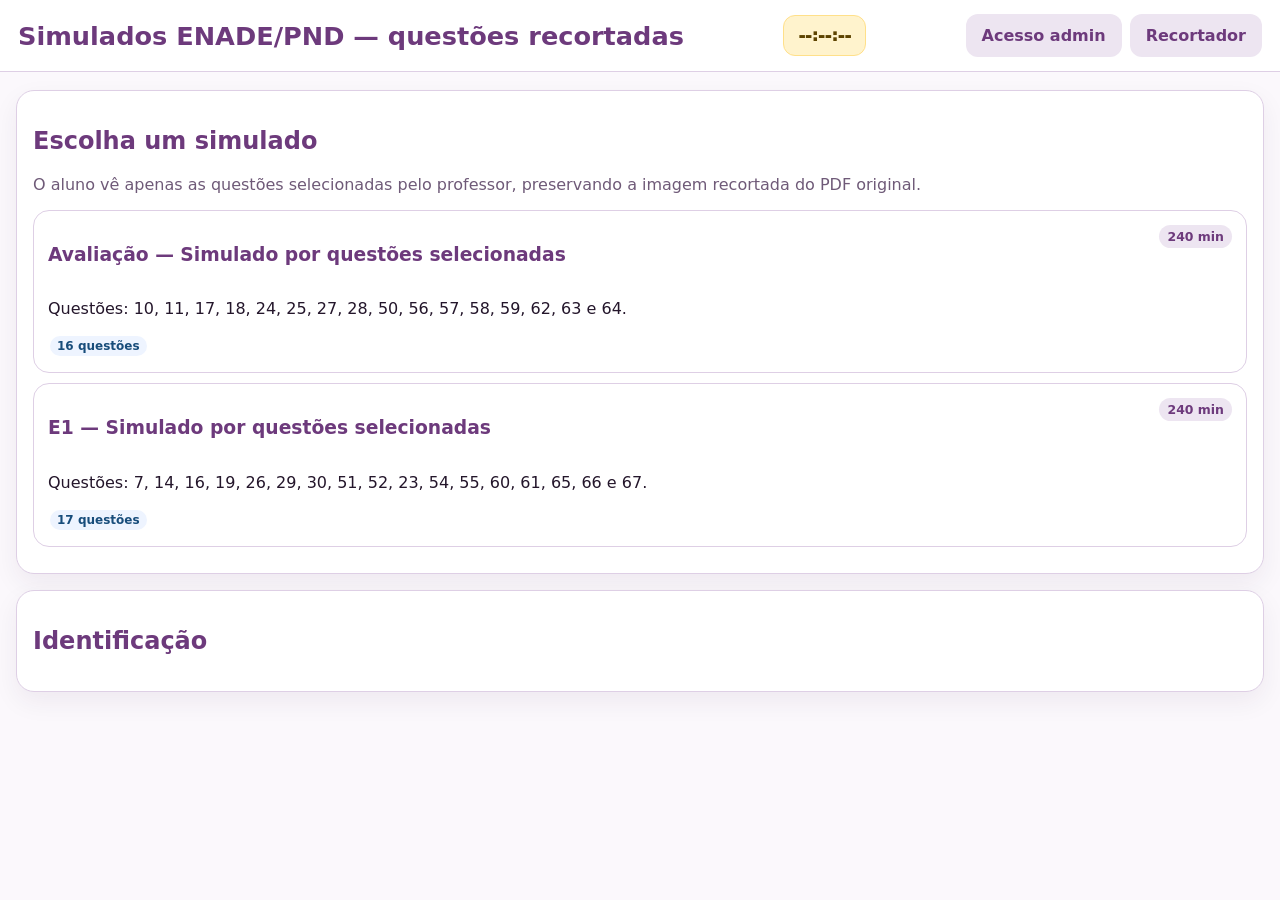
<file: index.html>
<!doctype html>
<html lang="pt-BR">
<head>
  <meta charset="utf-8">
  <meta name="viewport" content="width=device-width,initial-scale=1">
  <title>Simulados ENADE/PND — AU e E1</title>
  <link rel="stylesheet" href="assets/style.css">
  <script src="config.js"></script>
</head>
<body>
<header>
  <div class="topbar">
    <h1>Simulados ENADE/PND — questões recortadas</h1>
    <div class="timer" id="timer">--:--:--</div>
    <div class="actions noPrint">
      <a class="btnlink secondary" href="admin.html">Acesso admin</a>
      <a class="btnlink secondary" href="cropper.html">Recortador</a>
    </div>
  </div>
</header>

<main>
  <section id="examChooser" class="painel">
    <h2>Escolha um simulado</h2>
    <p class="muted">O aluno vê apenas as questões selecionadas pelo professor, preservando a imagem recortada do PDF original.</p>
    <div id="examList"></div>
  </section>

  <section id="studentPanel" class="painel">
    <h2>Identificação</h2>
    <div id="setup" class="hide">
      <h3 id="selectedTitle"></h3>
      <div class="row">
        <div class="medium">
          <label>Nome</label>
          <input id="studentName" placeholder="Digite seu nome">
        </div>
        <div class="medium">
          <label>E-mail, opcional</label>
          <input id="studentEmail" type="email" placeholder="email@exemplo.com">
        </div>
        <button id="startBtn" class="success">Começar simulado</button>
      </div>
    </div>
  </section>

  <section id="examArea" class="painel hide">
    <div class="qhead">
      <div>
        <h2 id="examTitle"></h2>
        <span class="pill" id="qCount"></span>
      </div>
      <div class="actions noPrint">
        <button class="success" id="submitBtn">Finalizar, corrigir e salvar</button>
        <button class="secondary" id="printBtn">Imprimir</button>
        <button class="secondary" id="downloadBtn" disabled>Baixar comprovante JSON</button>
        <button class="secondary" id="restartBtn">Voltar aos simulados</button>
      </div>
    </div>

    <div id="saveStatus"></div>
    <div id="resultado" class="resultado"></div>
    <div id="questions"></div>
  </section>
</main>

<script>
const EXAMS = [{"id": "avaliacao", "title": "Avaliação — Simulado por questões selecionadas", "description": "Questões: 10, 11, 17, 18, 24, 25, 27, 28, 50, 56, 57, 58, 59, 62, 63 e 64.", "duration_minutes": 240, "questions": [{"id": "avaliacao_q10_1", "number_original": "10", "image_url": "questoes/prova_q010.png", "correct_answer": "D", "is_anulada": false, "disciplina": "", "prova_origem": "ENADE/PND 2025 Pedagogia", "enunciado": ""}, {"id": "avaliacao_q11_2", "number_original": "11", "image_url": "questoes/prova_q011.png", "correct_answer": "A", "is_anulada": false, "disciplina": "", "prova_origem": "ENADE/PND 2025 Pedagogia", "enunciado": ""}, {"id": "avaliacao_q17_3", "number_original": "17", "image_url": "questoes/prova_q017.png", "correct_answer": "A", "is_anulada": false, "disciplina": "", "prova_origem": "ENADE/PND 2025 Pedagogia", "enunciado": ""}, {"id": "avaliacao_q18_4", "number_original": "18", "image_url": "questoes/prova_q018.png", "correct_answer": "A", "is_anulada": false, "disciplina": "", "prova_origem": "ENADE/PND 2025 Pedagogia", "enunciado": ""}, {"id": "avaliacao_q24_5", "number_original": "24", "image_url": "questoes/prova_q024.png", "correct_answer": "C", "is_anulada": false, "disciplina": "", "prova_origem": "ENADE/PND 2025 Pedagogia", "enunciado": ""}, {"id": "avaliacao_q25_6", "number_original": "25", "image_url": "questoes/prova_q025.png", "correct_answer": "A", "is_anulada": false, "disciplina": "", "prova_origem": "ENADE/PND 2025 Pedagogia", "enunciado": ""}, {"id": "avaliacao_q27_7", "number_original": "27", "image_url": "questoes/prova_q027.png", "correct_answer": "B", "is_anulada": false, "disciplina": "", "prova_origem": "ENADE/PND 2025 Pedagogia", "enunciado": ""}, {"id": "avaliacao_q28_8", "number_original": "28", "image_url": "questoes/prova_q028.png", "correct_answer": "B", "is_anulada": false, "disciplina": "", "prova_origem": "ENADE/PND 2025 Pedagogia", "enunciado": ""}, {"id": "avaliacao_q50_9", "number_original": "50", "image_url": "questoes/prova_q050.png", "correct_answer": "B", "is_anulada": false, "disciplina": "", "prova_origem": "ENADE/PND 2025 Pedagogia", "enunciado": ""}, {"id": "avaliacao_q56_10", "number_original": "56", "image_url": "questoes/prova_q056.png", "correct_answer": "C", "is_anulada": false, "disciplina": "", "prova_origem": "ENADE/PND 2025 Pedagogia", "enunciado": ""}, {"id": "avaliacao_q57_11", "number_original": "57", "image_url": "questoes/prova_q057.png", "correct_answer": "C", "is_anulada": false, "disciplina": "", "prova_origem": "ENADE/PND 2025 Pedagogia", "enunciado": ""}, {"id": "avaliacao_q58_12", "number_original": "58", "image_url": "questoes/prova_q058.png", "correct_answer": "A", "is_anulada": false, "disciplina": "", "prova_origem": "ENADE/PND 2025 Pedagogia", "enunciado": ""}, {"id": "avaliacao_q59_13", "number_original": "59", "image_url": "questoes/prova_q059.png", "correct_answer": "D", "is_anulada": false, "disciplina": "", "prova_origem": "ENADE/PND 2025 Pedagogia", "enunciado": ""}, {"id": "avaliacao_q62_14", "number_original": "62", "image_url": "questoes/prova_q062.png", "correct_answer": "A", "is_anulada": false, "disciplina": "", "prova_origem": "ENADE/PND 2025 Pedagogia", "enunciado": ""}, {"id": "avaliacao_q63_15", "number_original": "63", "image_url": "questoes/prova_q063.png", "correct_answer": "C", "is_anulada": false, "disciplina": "", "prova_origem": "ENADE/PND 2025 Pedagogia", "enunciado": ""}, {"id": "avaliacao_q64_16", "number_original": "64", "image_url": "questoes/prova_q064.png", "correct_answer": "A", "is_anulada": false, "disciplina": "", "prova_origem": "ENADE/PND 2025 Pedagogia", "enunciado": ""}]}, {"id": "e1", "title": "E1 — Simulado por questões selecionadas", "description": "Questões: 7, 14, 16, 19, 26, 29, 30, 51, 52, 23, 54, 55, 60, 61, 65, 66 e 67.", "duration_minutes": 240, "questions": [{"id": "e1_q7_1", "number_original": "7", "image_url": "questoes/prova_q007.png", "correct_answer": "B", "is_anulada": false, "disciplina": "", "prova_origem": "ENADE/PND 2025 Pedagogia", "enunciado": ""}, {"id": "e1_q14_2", "number_original": "14", "image_url": "questoes/prova_q014.png", "correct_answer": "B", "is_anulada": false, "disciplina": "", "prova_origem": "ENADE/PND 2025 Pedagogia", "enunciado": ""}, {"id": "e1_q16_3", "number_original": "16", "image_url": "questoes/prova_q016.png", "correct_answer": "C", "is_anulada": false, "disciplina": "", "prova_origem": "ENADE/PND 2025 Pedagogia", "enunciado": ""}, {"id": "e1_q19_4", "number_original": "19", "image_url": "questoes/prova_q019.png", "correct_answer": "C", "is_anulada": false, "disciplina": "", "prova_origem": "ENADE/PND 2025 Pedagogia", "enunciado": ""}, {"id": "e1_q26_5", "number_original": "26", "image_url": "questoes/prova_q026.png", "correct_answer": "D", "is_anulada": false, "disciplina": "", "prova_origem": "ENADE/PND 2025 Pedagogia", "enunciado": ""}, {"id": "e1_q29_6", "number_original": "29", "image_url": "questoes/prova_q029.png", "correct_answer": "B", "is_anulada": false, "disciplina": "", "prova_origem": "ENADE/PND 2025 Pedagogia", "enunciado": ""}, {"id": "e1_q30_7", "number_original": "30", "image_url": "questoes/prova_q030.png", "correct_answer": "A", "is_anulada": false, "disciplina": "", "prova_origem": "ENADE/PND 2025 Pedagogia", "enunciado": ""}, {"id": "e1_q51_8", "number_original": "51", "image_url": "questoes/prova_q051.png", "correct_answer": "B", "is_anulada": false, "disciplina": "", "prova_origem": "ENADE/PND 2025 Pedagogia", "enunciado": ""}, {"id": "e1_q52_9", "number_original": "52", "image_url": "questoes/prova_q052.png", "correct_answer": "A", "is_anulada": true, "disciplina": "", "prova_origem": "ENADE/PND 2025 Pedagogia", "enunciado": ""}, {"id": "e1_q23_10", "number_original": "23", "image_url": "questoes/prova_q023.png", "correct_answer": "A", "is_anulada": false, "disciplina": "", "prova_origem": "ENADE/PND 2025 Pedagogia", "enunciado": ""}, {"id": "e1_q54_11", "number_original": "54", "image_url": "questoes/prova_q054.png", "correct_answer": "B", "is_anulada": false, "disciplina": "", "prova_origem": "ENADE/PND 2025 Pedagogia", "enunciado": ""}, {"id": "e1_q55_12", "number_original": "55", "image_url": "questoes/prova_q055.png", "correct_answer": "D", "is_anulada": false, "disciplina": "", "prova_origem": "ENADE/PND 2025 Pedagogia", "enunciado": ""}, {"id": "e1_q60_13", "number_original": "60", "image_url": "questoes/prova_q060.png", "correct_answer": "B", "is_anulada": false, "disciplina": "", "prova_origem": "ENADE/PND 2025 Pedagogia", "enunciado": ""}, {"id": "e1_q61_14", "number_original": "61", "image_url": "questoes/prova_q061.png", "correct_answer": "C", "is_anulada": false, "disciplina": "", "prova_origem": "ENADE/PND 2025 Pedagogia", "enunciado": ""}, {"id": "e1_q65_15", "number_original": "65", "image_url": "questoes/prova_q065.png", "correct_answer": "B", "is_anulada": false, "disciplina": "", "prova_origem": "ENADE/PND 2025 Pedagogia", "enunciado": ""}, {"id": "e1_q66_16", "number_original": "66", "image_url": "questoes/prova_q066.png", "correct_answer": "A", "is_anulada": false, "disciplina": "", "prova_origem": "ENADE/PND 2025 Pedagogia", "enunciado": ""}, {"id": "e1_q67_17", "number_original": "67", "image_url": "questoes/prova_q067.png", "correct_answer": "D", "is_anulada": false, "disciplina": "", "prova_origem": "ENADE/PND 2025 Pedagogia", "enunciado": ""}]}];

const el = id => document.getElementById(id);
const esc = s => String(s ?? "").replace(/[&<>"']/g, m => ({"&":"&amp;","<":"&lt;",">":"&gt;",'"':"&quot;","'":"&#039;"}[m]));

let currentExam = null;
let answers = {};
let startedAt = null;
let submitted = false;
let timer = null;
let lastResultRecord = null;

function fmtDur(sec) {
  const h = Math.floor(sec / 3600);
  const m = Math.floor((sec % 3600) / 60);
  const s = sec % 60;
  return `${String(h).padStart(2,"0")}:${String(m).padStart(2,"0")}:${String(s).padStart(2,"0")}`;
}

function clock(ms) {
  const t = Math.max(0, Math.ceil(ms / 1000));
  return fmtDur(t);
}

function left() {
  return Math.max(0, (currentExam.duration_minutes || 240) * 60000 - (Date.now() - startedAt));
}

function tick() {
  const l = left();
  el("timer").textContent = clock(l);
  if (l <= 0 && !submitted) submitExam(true);
}

function loadExams() {
  try {
    if (!Array.isArray(EXAMS) || EXAMS.length === 0) {
      el("examList").innerHTML = '<div class="alerta warn"><b>Erro:</b> nenhuma prova encontrada.</div>';
      return;
    }

    el("examList").innerHTML = EXAMS.map(ex => `
      <div class="examCard" data-id="${esc(ex.id)}">
        <div class="qhead">
          <h3>${esc(ex.title)}</h3>
          <span class="pill">${ex.duration_minutes || 240} min</span>
        </div>
        <p>${esc(ex.description || "")}</p>
        <span class="tag">${(ex.questions || []).length} questões</span>
      </div>
    `).join("");

    document.querySelectorAll(".examCard").forEach(card => {
      card.onclick = () => selectExam(card.dataset.id);
    });
  } catch (err) {
    el("examList").innerHTML = `<div class="alerta warn"><b>Erro ao carregar provas:</b> ${esc(err.message)}</div>`;
  }
}

function selectExam(id) {
  currentExam = EXAMS.find(e => e.id === id);
  if (!currentExam) {
    alert("Não encontrei esta prova.");
    return;
  }
  el("selectedTitle").textContent = currentExam.title;
  el("setup").classList.remove("hide");
  el("studentPanel").scrollIntoView({ behavior: "smooth" });
}

function startExam() {
  const name = el("studentName").value.trim();
  if (!name) {
    alert("Digite seu nome para começar.");
    return;
  }

  answers = {};
  startedAt = Date.now();
  submitted = false;
  lastResultRecord = null;
  el("downloadBtn").disabled = true;

  el("examChooser").classList.add("hide");
  el("setup").classList.add("hide");
  el("examArea").classList.remove("hide");
  el("resultado").style.display = "none";
  el("saveStatus").innerHTML = "";
  el("submitBtn").disabled = false;
  el("examTitle").textContent = currentExam.title;
  el("qCount").textContent = `${currentExam.questions.length} questões`;

  renderQuestions(false);
  clearInterval(timer);
  tick();
  timer = setInterval(tick, 1000);
}

function renderQuestions(lock) {
  el("questions").innerHTML = currentExam.questions.map((q, idx) => {
    const img = q.image_url
      ? `<img class="question-img" src="${esc(q.image_url)}?v=2" alt="Questão ${idx + 1}" onerror="this.insertAdjacentHTML('afterend','<div class=&quot;alerta warn&quot;>Imagem não carregou: ${esc(q.image_url)}</div>'); this.style.display='none';">`
      : `<div class="alerta warn">Imagem não encontrada para a questão ${esc(q.number_original)}.</div>`;

    const opts = ["A","B","C","D"].map(letter => `
      <label class="alt">
        <input type="radio" name="q_${idx}" value="${letter}" ${answers[idx] === letter ? "checked" : ""} ${lock || q.is_anulada ? "disabled" : ""}>
        ${letter}
      </label>
    `).join("");

    return `
      <article class="qcard" id="card_${idx}">
        <div class="qhead">
          <div>
            <span class="pill">Questão ${idx + 1}</span>
            ${q.disciplina ? `<span class="tag">${esc(q.disciplina)}</span>` : ""}
            ${q.prova_origem ? `<span class="tag">${esc(q.prova_origem)}</span>` : ""}
          </div>
          <span class="muted">Original: ${esc(q.number_original)}</span>
        </div>
        ${img}
        <div>${opts}</div>
        ${q.is_anulada ? `<p class="muted"><b>Questão anulada:</b> conta como acerto automaticamente.</p>` : ""}
      </article>
    `;
  }).join("");

  document.querySelectorAll("input[type=radio]").forEach(input => {
    input.onchange = e => {
      answers[e.target.name.replace("q_", "")] = e.target.value;
      localStorage.setItem("simulado_respostas_temp", JSON.stringify(answers));
    };
  });
}

function score() {
  let correct = 0, wrong = 0, blank = 0, anuladas = 0;
  const details = [];

  currentExam.questions.forEach((q, idx) => {
    const selected = answers[idx] || "";
    let status = "wrong";

    if (q.is_anulada) {
      correct++;
      anuladas++;
      status = "auto";
    } else if (!selected) {
      blank++;
      status = "blank";
    } else if (selected === q.correct_answer) {
      correct++;
      status = "correct";
    } else {
      wrong++;
    }

    details.push({
      position: idx + 1,
      original: q.number_original,
      selected,
      correct_answer: q.correct_answer,
      status
    });
  });

  return {
    correct, wrong, blank, anuladas, details,
    total: currentExam.questions.length,
    percentual: Number(((correct / currentExam.questions.length) * 100).toFixed(2))
  };
}

function saveLocally(record) {
  const old = JSON.parse(localStorage.getItem("resultados_simulados") || "[]");
  old.push(record);
  localStorage.setItem("resultados_simulados", JSON.stringify(old));
}

async function saveToGoogleSheets(record) {
  const endpoint = window.RESULTS_ENDPOINT || "";
  if (!endpoint || endpoint.includes("COLE_AQUI")) {
    return { ok: false, reason: "endpoint_missing" };
  }

  const form = new URLSearchParams();
  form.append("payload", JSON.stringify(record));
  form.append("nome", record.nome);
  form.append("email", record.email || "");
  form.append("simulado", record.simulado);
  form.append("nota", record.nota);
  form.append("percentual", String(record.percentual));
  form.append("duracao", record.duracao);
  form.append("enviado_em", record.enviado_em);

  try {
    await fetch(endpoint, {
      method: "POST",
      mode: "no-cors",
      body: form
    });
    return { ok: true };
  } catch (err) {
    return { ok: false, reason: err.message || "fetch_error" };
  }
}

function downloadLastResult() {
  if (!lastResultRecord) return;
  const blob = new Blob([JSON.stringify(lastResultRecord, null, 2)], { type: "application/json" });
  const url = URL.createObjectURL(blob);
  const a = document.createElement("a");
  const safeName = (lastResultRecord.nome || "participante").replace(/[^\w\-]+/g, "_");
  a.href = url;
  a.download = `resultado_${safeName}_${Date.now()}.json`;
  a.click();
  URL.revokeObjectURL(url);
}

async function submitExam(auto = false) {
  if (submitted) return;
  if (!auto && !confirm("Finalizar, corrigir e salvar agora? Depois disso as respostas serão bloqueadas.")) return;

  submitted = true;
  clearInterval(timer);

  const s = score();
  const dur = Math.round((Date.now() - startedAt) / 1000);

  renderQuestions(true);

  s.details.forEach((d, idx) => {
    const card = el("card_" + idx);
    if (card) card.style.borderColor = (d.status === "correct" || d.status === "auto") ? "#abefc6" : "#fecdca";
  });

  const resultRecord = {
    nome: el("studentName").value.trim(),
    email: el("studentEmail").value.trim(),
    simulado: currentExam.title,
    simulado_id: currentExam.id,
    nota: `${s.correct} de ${s.total}`,
    acertos: s.correct,
    erros: s.wrong,
    em_branco: s.blank,
    anuladas: s.anuladas,
    total: s.total,
    percentual: s.percentual,
    duracao: fmtDur(dur),
    duracao_segundos: dur,
    respostas: answers,
    correcao: s.details,
    enviado_em: new Date().toISOString(),
    user_agent: navigator.userAgent
  };

  lastResultRecord = resultRecord;
  saveLocally(resultRecord);
  el("downloadBtn").disabled = false;

  el("resultado").style.display = "block";
  el("resultado").innerHTML = `
    <h2>Resultado</h2>
    <div class="score">${s.correct} de ${s.total}</div>
    <p>${s.percentual}% de aproveitamento. Duração: ${fmtDur(dur)}</p>
    <div class="grid3">
      <div class="kpi">Acertos<strong>${s.correct}</strong></div>
      <div class="kpi">Erros<strong>${s.wrong}</strong></div>
      <div class="kpi">Em branco<strong>${s.blank}</strong></div>
    </div>
    <div class="alerta" style="margin-top:12px">Salvando resposta na planilha...</div>
  `;

  el("submitBtn").disabled = true;
  el("resultado").scrollIntoView({ behavior: "smooth" });

  const remote = await saveToGoogleSheets(resultRecord);
  el("saveStatus").innerHTML = remote.ok
    ? `<div class="alerta"><b>Resposta enviada para a planilha.</b> Também ficou salva neste navegador e pode ser baixada em JSON.</div>`
    : `<div class="alerta warn"><b>A correção foi feita, mas a planilha ainda não está configurada ou não respondeu.</b> A resposta ficou salva neste navegador e pode ser baixada em JSON.</div>`;
}

function restart() {
  location.reload();
}

el("startBtn").onclick = startExam;
el("submitBtn").onclick = () => submitExam(false);
el("printBtn").onclick = () => window.print();
el("downloadBtn").onclick = downloadLastResult;
el("restartBtn").onclick = restart;

loadExams();
</script>
</body>
</html>
</file>
<file: assets/style.css>
:root{--roxo:#6d3a7c;--lilas:#f8f1fb;--borda:#decfe5;--ok:#087443;--erro:#b42318;--azul:#125e8a}*{box-sizing:border-box}body{margin:0;font-family:system-ui,-apple-system,Segoe UI,sans-serif;background:#fbf8fc;color:#24162b}header{position:sticky;top:0;z-index:10;background:#fff;border-bottom:1px solid var(--borda);padding:14px 18px}.topbar{max-width:1450px;margin:auto;display:flex;justify-content:space-between;gap:12px;align-items:center;flex-wrap:wrap}h1,h2,h3{color:var(--roxo)}h1{margin:0;font-size:clamp(1.2rem,2vw,1.8rem)}main{max-width:1450px;margin:18px auto;padding:0 16px 40px}.painel{background:white;border:1px solid var(--borda);border-radius:18px;padding:16px;margin-bottom:16px;box-shadow:0 10px 26px #32143c10}.row{display:flex;gap:10px;align-items:end;flex-wrap:wrap}.grid2{display:grid;grid-template-columns:1fr 1fr;gap:14px}.grid3,.kpis{display:grid;grid-template-columns:repeat(3,minmax(0,1fr));gap:12px}.muted{color:#6f5a78}.alerta{background:#eef6ff;border:1px solid #badbff;color:#123d64;border-radius:12px;padding:12px 14px}.warn{background:#fff8e6;border-color:#ffe08a;color:#5d4300}label{display:block;font-size:.9rem;font-weight:800;color:#44304d;margin-bottom:5px}input,select,textarea{width:100%;border:1px solid var(--borda);border-radius:12px;padding:11px 12px;font-size:1rem;background:white}textarea{min-height:90px;resize:vertical}.medium{max-width:310px}.small{max-width:170px}button,.btnlink{border:0;border-radius:12px;padding:12px 16px;background:var(--roxo);color:white;font-weight:900;cursor:pointer;text-decoration:none;display:inline-flex;align-items:center;justify-content:center}button.secondary,.btnlink.secondary{background:#ede5f1;color:var(--roxo)}button.danger{background:#fef3f2;color:var(--erro);border:1px solid #fecdca}button.success{background:var(--ok)}button:disabled{opacity:.45}.timer{font-weight:950;background:#fff3cd;color:#5d4300;border:1px solid #ffe08a;border-radius:12px;padding:10px 14px}.examCard,.qcard{border:1px solid var(--borda);border-radius:16px;padding:14px;background:#fff;margin-bottom:10px}.examCard{cursor:pointer}.examCard:hover{background:#fffafd}.qhead{display:flex;justify-content:space-between;gap:10px;align-items:flex-start}.pill{display:inline-flex;border-radius:999px;padding:4px 8px;background:#ede5f1;color:var(--roxo);font-weight:800;font-size:.78rem}.tag{display:inline-flex;border-radius:999px;padding:3px 7px;background:#eef4ff;color:#184d7b;font-size:.75rem;font-weight:800;margin:2px}.alt{display:inline-flex;align-items:center;justify-content:center;min-width:62px;border:1px solid #e8dff0;border-radius:999px;padding:10px 14px;margin:8px 6px 0 0;cursor:pointer;font-weight:900}.alt input{width:auto;margin-right:7px}.alt:has(input:checked){background:#fbf7fd;border-color:var(--roxo)}.question-img{max-width:100%;border:1px solid #eee;border-radius:12px;background:white;margin-top:12px}.resultado{display:none;border:1px solid #bfe5cf;background:#f6fbf8;border-radius:18px;padding:18px}.score{font-size:2.2rem;font-weight:950;color:var(--ok)}.kpi{background:var(--lilas);border:1px solid var(--borda);border-radius:16px;padding:14px}.kpi strong{display:block;font-size:1.5rem;color:var(--roxo)}.tabs{display:flex;gap:8px;flex-wrap:wrap;margin-bottom:12px}.tab{background:#ede5f1;color:var(--roxo)}.tab.active{background:var(--roxo);color:white}.section{display:none}.section.active{display:block}.checkrow{display:grid;grid-template-columns:auto 1fr auto;gap:10px;border:1px solid var(--borda);border-radius:12px;padding:10px;margin-bottom:8px}.checkrow input{width:auto}.actions{display:flex;gap:8px;flex-wrap:wrap}.hide{display:none!important}.tablewrap{overflow:auto}table{width:100%;border-collapse:collapse;min-width:900px}th,td{border-bottom:1px solid #eee;padding:10px;text-align:left;vertical-align:top}th{background:#fbf8fd;color:var(--roxo)}.thumb{max-width:220px;max-height:160px;border:1px solid #eee;border-radius:10px}.crop-grid{display:grid;grid-template-columns:minmax(450px,1fr) 360px;gap:16px}.canvas-wrap{position:relative;overflow:auto;max-height:78vh;border:1px solid var(--borda);border-radius:14px;background:#f8f8f8}.canvas-wrap canvas{display:block}.selection{position:absolute;border:3px dashed #b42318;background:rgba(180,35,24,.08);pointer-events:none}.preview img{max-width:100%;border:1px solid var(--borda);border-radius:12px}.cropItem{border:1px solid var(--borda);border-radius:12px;padding:10px;margin:8px 0}.cropItem img{max-width:100%;max-height:170px;border:1px solid #eee;border-radius:10px}@media(max-width:980px){.grid2,.grid3,.kpis,.crop-grid{grid-template-columns:1fr}.timer{width:100%;text-align:center}}@media print{header,.noPrint,.tabs,.actions{display:none!important}.painel{box-shadow:none;border:0}.resultado{display:block!important}}
</file>
